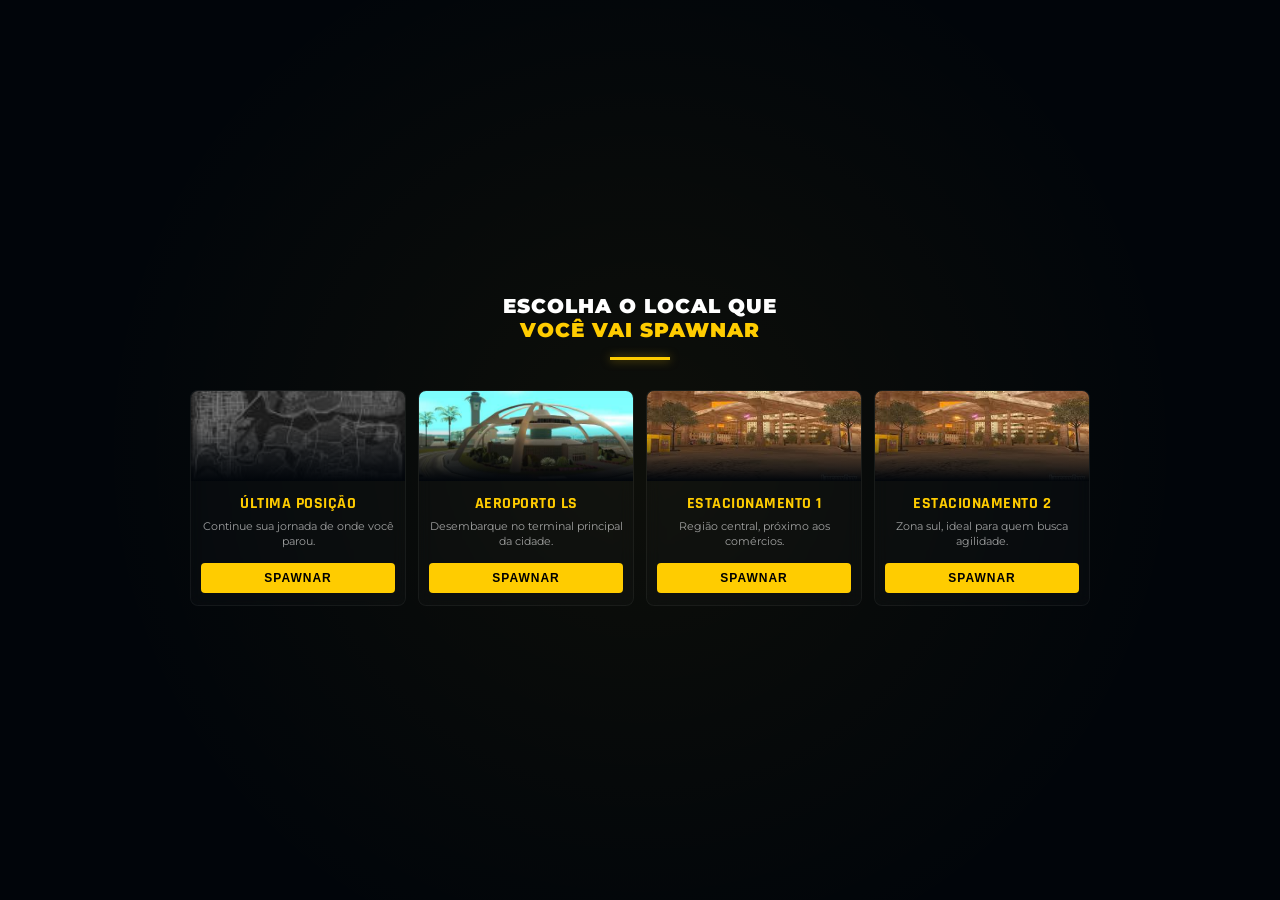
<file: index.html>
<!DOCTYPE html>
<html lang="pt-br">
<head>
    <meta charset="UTF-8">
    <meta name="viewport" content="width=device-width, initial-scale=1.0, maximum-scale=1.0, user-scalable=no">
    <link rel="stylesheet" href="style.css">
    <link href="https://fonts.googleapis.com/css2?family=Montserrat:wght@700;900&family=Rajdhani:wght@600;700&display=swap" rel="stylesheet">
    <title>Eixo Central - Selecionar Spawn</title>
</head>
<body>
    <div class="overlay"></div>
    
    <main class="main-wrapper">
        <header class="main-header">
            <h1>ESCOLHA O LOCAL QUE<br><span>VOCÊ VAI SPAWNAR</span></h1>
            <div class="accent-line"></div>
        </header>

        <section class="spawn-grid">
            <div class="spawn-card">
                <div class="image-box">
                    <img src="ultima.jpg" alt="">
                    <div class="img-overlay"></div>
                </div>
                <div class="content">
                    <h2>ÚLTIMA POSIÇÃO</h2>
                    <p>Continue sua jornada de onde você parou.</p>
                    <button class="btn-spawn" onclick="spawnUltima()">SPAWNAR</button>
                </div>
            </div>

            <div class="spawn-card">
                <div class="image-box">
                    <img src="aeroporto.jpg" alt="">
                    <div class="img-overlay"></div>
                </div>
                <div class="content">
                    <h2>AEROPORTO LS</h2>
                    <p>Desembarque no terminal principal da cidade.</p>
                    <button class="btn-spawn" onclick="spawnAeroporto()">SPAWNAR</button>
                </div>
            </div>

            <div class="spawn-card">
                <div class="image-box">
                    <img src="estacione.jpg" alt="">
                    <div class="img-overlay"></div>
                </div>
                <div class="content">
                    <h2>ESTACIONAMENTO 1</h2>
                    <p>Região central, próximo aos comércios.</p>
                    <button class="btn-spawn" onclick="spawnEstac1()">SPAWNAR</button>
                </div>
            </div>

            <div class="spawn-card">
                <div class="image-box">
                    <img src="estacione.jpg" alt="">
                    <div class="img-overlay"></div>
                </div>
                <div class="content">
                    <h2>ESTACIONAMENTO 2</h2>
                    <p>Zona sul, ideal para quem busca agilidade.</p>
                    <button class="btn-spawn" onclick="spawnEstac2()">SPAWNAR</button>
                </div>
            </div>
        </section>
    </main>

    <script src="script.js"></script>
</body>
</html>
</file>
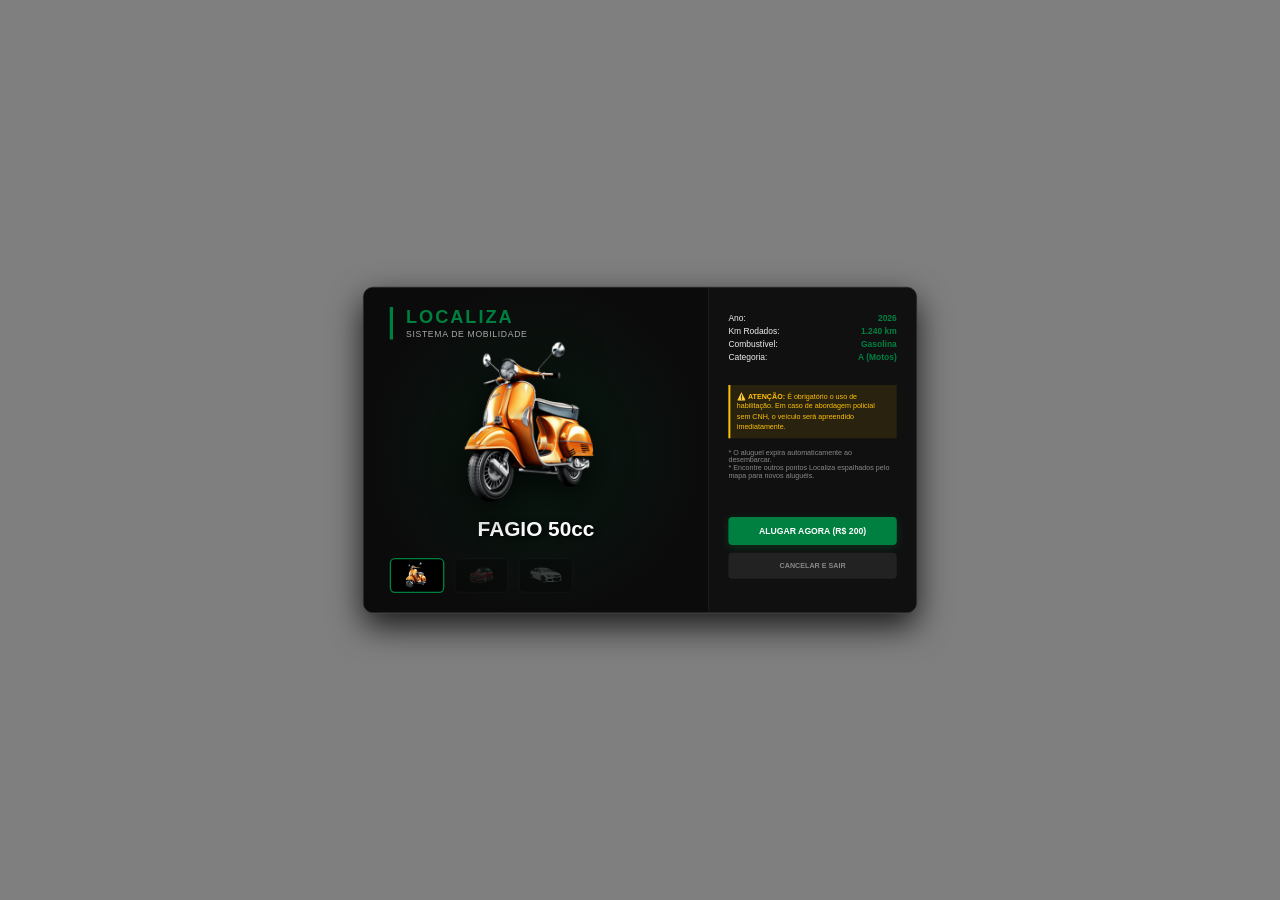
<file: localiza.html>
<!DOCTYPE html>
<html lang="pt-br">
<head>
    <meta charset="UTF-8">
    <meta name="viewport" content="width=device-width, initial-scale=1.0">
    <title>Localiza Rent a Car</title>
    <style>
        :root { --main-green: #008040; --dark-bg: rgba(10, 10, 10, 0.98); }
        body {
            margin: 0; padding: 0; font-family: 'Segoe UI', sans-serif;
            display: flex; justify-content: center; align-items: center;
            height: 100vh; background: rgba(0,0,0,0.5); color: white;
            overflow: hidden; /* Evita barras de rolagem no mobile */
        }
        .main-card {
            width: 850px; height: 500px; background: var(--dark-bg);
            border-radius: 15px; display: grid; grid-template-columns: 1fr 320px;
            position: relative; border: 1px solid #222; box-shadow: 0 20px 50px rgba(0,0,0,0.8);
            
            /* AQUI ESTÁ A MÁGICA: Diminui o menu inteiro para 65% do tamanho original */
            transform: scale(0.65);
            transform-origin: center;
        }
        .header {
            position: absolute; top: 30px; left: 40px; border-left: 5px solid var(--main-green);
            padding-left: 20px; z-index: 10;
        }
        .header h1 { margin: 0; font-size: 28px; letter-spacing: 3px; color: var(--main-green); font-weight: 900; }
        
        .vehicle-display {
            display: flex; flex-direction: column; justify-content: center; align-items: center;
            background: radial-gradient(circle, rgba(0, 128, 64, 0.15) 0%, transparent 70%);
            padding: 20px;
        }
        .vehicle-img { 
            max-width: 80%; max-height: 250px; object-fit: contain; 
            filter: drop-shadow(0 15px 30px rgba(0,0,0,0.9));
            transition: 0.5s ease;
        }
        .vehicle-display h2 { font-size: 32px; margin-top: 20px; color: #fff; text-shadow: 2px 2px 10px rgba(0,0,0,1); }

        .stats-panel { 
            background: rgba(255,255,255,0.02); 
            padding: 40px 30px; 
            border-left: 1px solid #222;
            display: flex; flex-direction: column;
        }
        .stat-group { margin-bottom: 20px; }
        .stat-row { display: flex; justify-content: space-between; margin-bottom: 5px; font-size: 13px; color: #eee; }
        .stat-val { color: var(--main-green); font-weight: bold; }
        
        .important-notice {
            background: rgba(255, 193, 7, 0.1);
            border-left: 3px solid #ffc107;
            padding: 10px; font-size: 11px; color: #ffc107; margin-top: 10px;
            line-height: 1.4;
        }

        .action-btns { margin-top: auto; }
        .btn {
            width: 100%; padding: 14px; border: none; border-radius: 6px; font-weight: 800;
            text-transform: uppercase; cursor: pointer; transition: 0.2s; margin-bottom: 12px;
        }
        .btn-rent { background: var(--main-green); color: white; box-shadow: 0 4px 15px rgba(0, 128, 64, 0.3); }
        .btn-rent:hover { background: #00a552; transform: translateY(-2px); }
        .btn-close { background: #222; color: #888; font-size: 11px; }

        .selection-bar {
            position: absolute; bottom: 30px; left: 40px; display: flex; gap: 15px;
        }
        .thumb {
            width: 80px; height: 50px; background: #000; border: 2px solid #222;
            border-radius: 8px; cursor: pointer; display: flex; align-items: center; justify-content: center;
        }
        .thumb.active { border-color: var(--main-green); }
        .thumb img { max-width: 80%; max-height: 80%; }
    </style>
</head>
<body>

<div class="main-card">
    <div class="header">
        <h1>LOCALIZA</h1>
        <small style="color: #aaa; letter-spacing: 1px;">SISTEMA DE MOBILIDADE</small>
    </div>

    <div class="vehicle-display">
        <img src="fagio.png" class="vehicle-img" id="main-img">
        <h2 id="veh-name">FAGIO 50cc</h2>
    </div>

    <div class="stats-panel">
        <div class="stat-group">
            <div class="stat-row"><span>Ano:</span> <span class="stat-val">2026</span></div>
            <div class="stat-row"><span>Km Rodados:</span> <span class="stat-val">1.240 km</span></div>
            <div class="stat-row"><span>Combustível:</span> <span class="stat-val">Gasolina</span></div>
            <div class="stat-row"><span>Categoria:</span> <span class="stat-val">A (Motos)</span></div>
        </div>

        <div class="important-notice">
            ⚠️ <b>ATENÇÃO:</b> É obrigatório o uso de habilitação. Em caso de abordagem policial sem CNH, o veículo será apreendido imediatamente.
        </div>

        <p style="font-size: 11px; color: #888; margin-top: 15px;">
            * O aluguel expira automaticamente ao desembarcar.<br>
            * Encontre outros pontos Localiza espalhados pelo mapa para novos aluguéis.
        </p>

        <div class="action-btns">
            <button class="btn btn-rent" onclick="alugar()">ALUGAR AGORA (R$ 200)</button>
            <button class="btn btn-close" onclick="fechar()">CANCELAR E SAIR</button>
        </div>
    </div>

    <div class="selection-bar">
        <div class="thumb active"><img src="fagio.png"></div>
        <div class="thumb" style="opacity: 0.2;"><img src="mine.png"></div>
        <div class="thumb" style="opacity: 0.2;"><img src="carro.png"></div>
    </div>
</div>

<script>
    // Funções atualizadas com o Geckoju.send para evitar o erro na página
    function alugar() { 
        if(window.geckoju) {
            window.geckoju.send("alugar_veiculo:462"); 
        } else {
            console.log("Comando enviado: alugar_veiculo:462");
        }
    }
    
    function fechar() { 
        if(window.geckoju) {
            // Em vez de .close(), enviamos o comando para o Pawn processar
            window.geckoju.send("fechar_localiza"); 
        } else {
            console.log("Comando enviado: fechar menu");
        }
    }
</script>

</body>
</html>
</file>
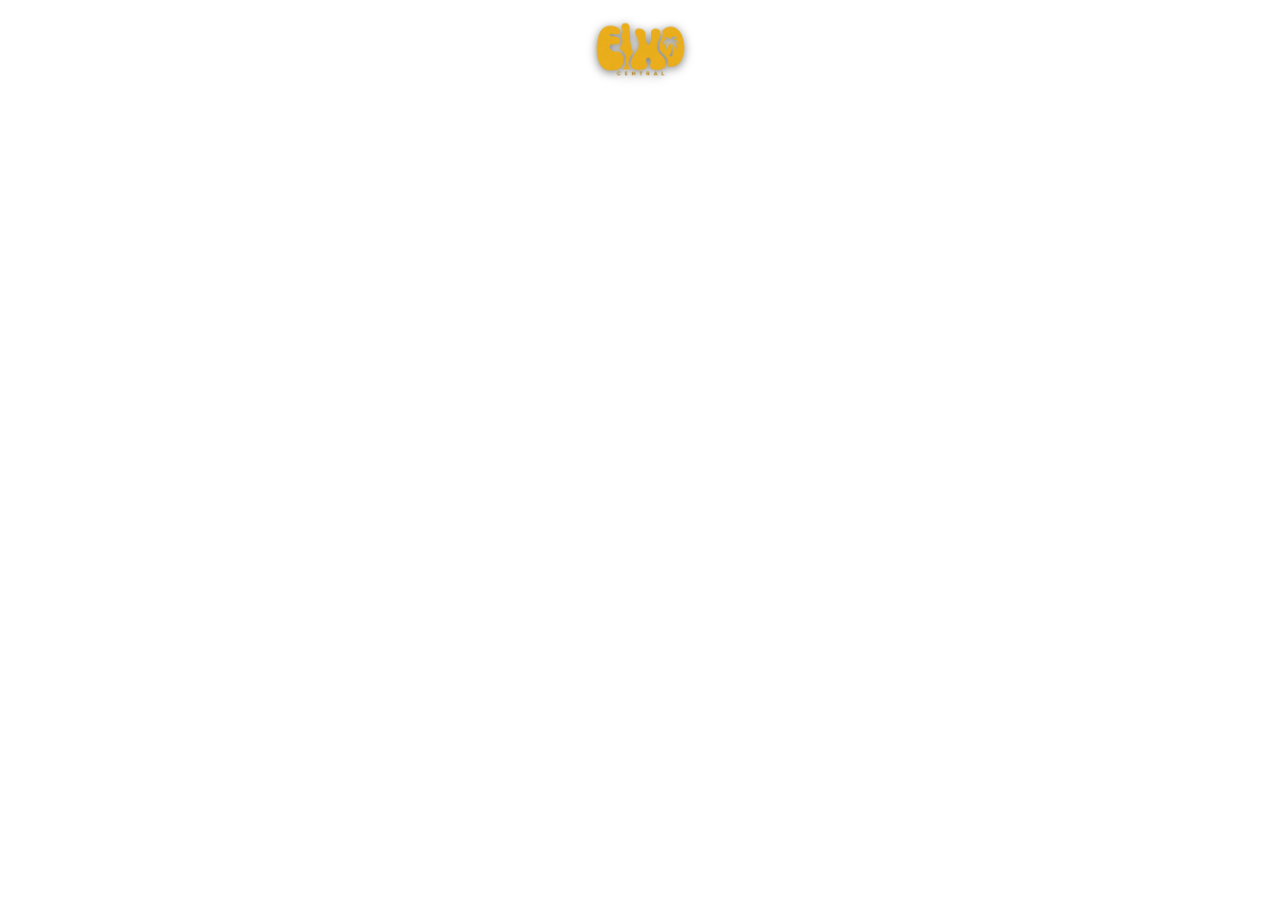
<file: logo.html>
<!DOCTYPE html>
<html lang="pt-br">
<head>
    <meta charset="UTF-8">
    <meta name="viewport" content="width=device-width, initial-scale=1.0, maximum-scale=1.0, user-scalable=no">
    <style>
        * { margin: 0; padding: 0; box-sizing: border-box; }
        
        html, body {
            width: 100%;
            height: 100%;
            background: transparent !important;
            overflow: hidden;
            touch-action: none; 
            user-select: none;
        }

        .logo-img {
            position: absolute;
            /* COLOQUE UM NÚMERO NEGATIVO AQUI PARA SUBIR MAIS */
            top: -15px; 
            left: 50%; 
            transform: translateX(-50%); 
            width: 100%;
            height: auto;
            max-width: 120px; 
            object-fit: contain;
            filter: drop-shadow(0px 2px 5px rgba(0,0,0,0.5)); 
        }
    </style>
</head>
<body>
    <img src="logo.png" class="logo-img" alt="Logo do Servidor">
</body>
</html>
</file>
<file: style.css>
* {
    margin: 0;
    padding: 0;
    box-sizing: border-box;
}

body {
    height: 100vh;
    background-color: #01050a;
    font-family: 'Montserrat', sans-serif;
    color: #fff;
    touch-action: none;
    user-select: none;
    overflow: hidden;
    /* Centraliza o main-wrapper no meio exato da tela */
    display: flex;
    justify-content: center;
    align-items: center;
}

.overlay {
    position: absolute;
    width: 100%;
    height: 100%;
    background: radial-gradient(circle at center, rgba(255, 204, 0, 0.05) 0%, transparent 70%); /* Gradiente centralizado */
    pointer-events: none;
    z-index: 0;
}

/* Container que segura o título e os botões juntos no centro */
.main-wrapper {
    z-index: 10;
    display: flex;
    flex-direction: column;
    align-items: center; /* Centraliza tudo dentro dele */
    width: 100%;
    padding: 0 20px;
}

/* Cabeçalho agora centralizado */
.main-header {
    text-align: center;
    margin-bottom: 30px; /* Dá um espaço antes dos cartões */
    display: flex;
    flex-direction: column;
    align-items: center;
}

.main-header h1 {
    font-size: 20px; /* Um pouco menor para ficar elegante */
    font-weight: 900;
    line-height: 1.2;
    letter-spacing: 1px;
}

.main-header h1 span {
    color: #FFCC00;
}

.accent-line {
    width: 60px;
    height: 3px;
    background: #FFCC00;
    margin-top: 15px;
    box-shadow: 0 0 10px rgba(255, 204, 0, 0.5);
}

/* Grid centralizado com largura máxima */
.spawn-grid {
    display: grid;
    grid-template-columns: repeat(4, 1fr);
    gap: 12px; /* Menos espaço entre eles para ficar mais juntinho */
    max-width: 900px; /* Trava a largura máxima para não esticar muito no PC */
    width: 100%;
}

/* Cartões mais finos (estreitos) */
.spawn-card {
    background: rgba(255, 255, 255, 0.02);
    border: 1px solid rgba(255, 255, 255, 0.05);
    border-radius: 8px; /* Canto mais seco */
    overflow: hidden;
    transition: all 0.3s ease;
    backdrop-filter: blur(8px);
    display: flex;
    flex-direction: column;
}

.spawn-card:hover {
    transform: translateY(-5px);
    border-color: #FFCC00;
    background: rgba(255, 255, 255, 0.05);
    box-shadow: 0 10px 20px rgba(0, 0, 0, 0.5);
}

.image-box {
    position: relative;
    width: 100%;
    height: 90px; /* Imagem mais achatada (fina) */
}

.image-box img {
    width: 100%;
    height: 100%;
    object-fit: cover;
}

.img-overlay {
    position: absolute;
    bottom: 0;
    width: 100%;
    height: 60%;
    background: linear-gradient(to top, rgba(1,5,10,1), transparent); /* Gradiente mais forte para misturar com o fundo escuro */
}

.content {
    padding: 12px 10px; /* Padding menor nas laterais para afinar */
    text-align: center;
    flex-grow: 1;
    display: flex;
    flex-direction: column;
    justify-content: space-between;
}

.content h2 {
    font-family: 'Rajdhani', sans-serif;
    font-size: 1rem; /* Título menor */
    color: #FFCC00;
    margin-bottom: 5px;
    letter-spacing: 0.5px;
}

.content p {
    font-size: 0.7rem; /* Fonte menor */
    color: rgba(255, 255, 255, 0.6);
    height: 32px; /* Trava a altura para alinhar os botões no fundo */
    margin-bottom: 12px;
    line-height: 1.3;
}

.btn-spawn {
    width: 100%;
    padding: 8px; /* Botão mais fino na altura */
    background: #FFCC00;
    border: none;
    border-radius: 4px;
    color: #000;
    font-weight: 900;
    font-size: 0.75rem;
    cursor: pointer;
    transition: 0.3s;
    letter-spacing: 1px;
}

.btn-spawn:hover {
    background: #fff; /* Fica branco no hover para dar um charme */
    box-shadow: 0 0 15px rgba(255, 255, 255, 0.4);
}
</file>
